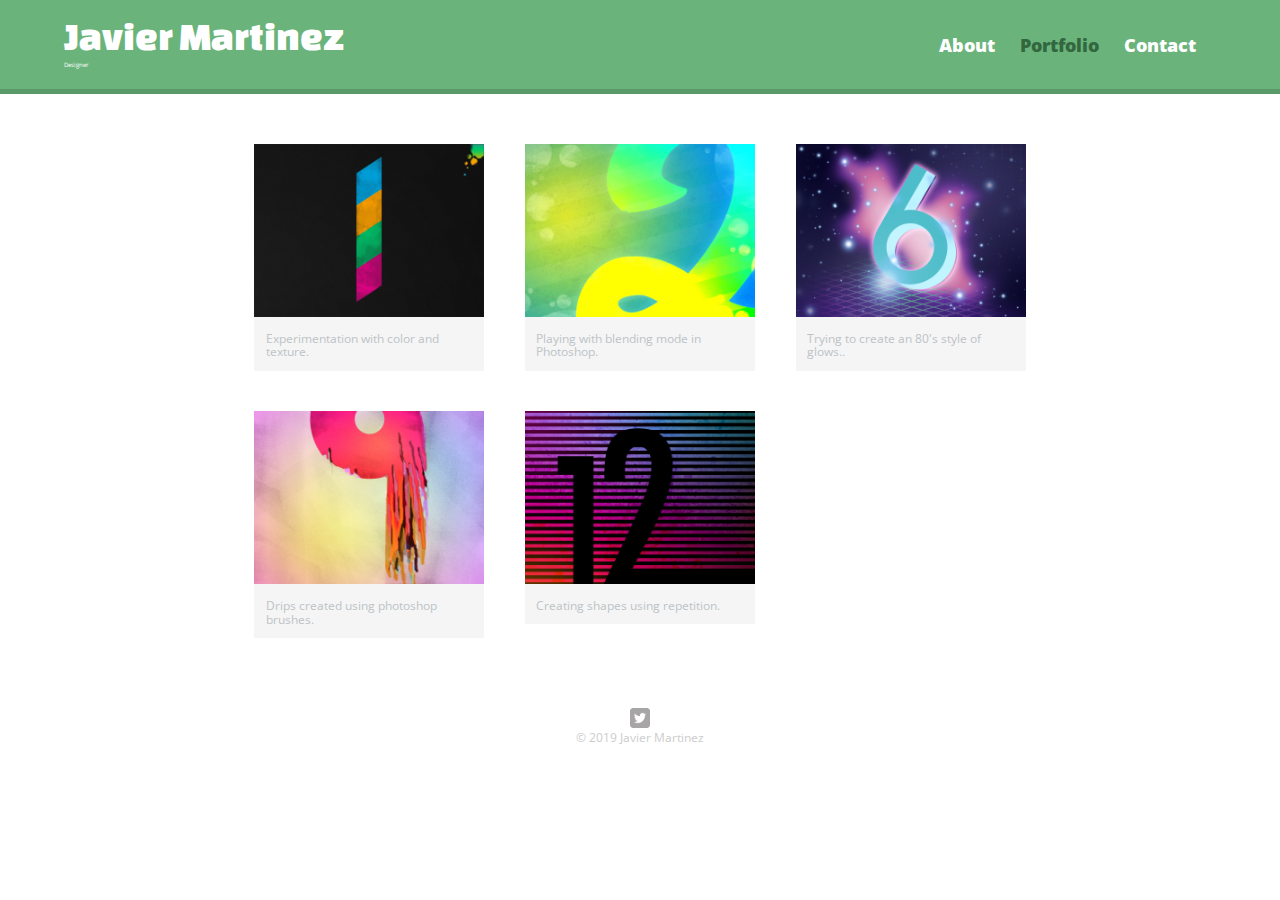
<file: another profile website/index.html>
<!DOCTYPE html>
<html>
  
  <head>
    <meta charset="utf-8">
    <title>Javier Martinez Profile</title>
    <link rel="stylesheet" href="css/normalize.css">
    <link href="https://fonts.googleapis.com/css?family=Changa+One|Open+Sans"                       rel="stylesheet">
    <link rel="stylesheet" href="css/main.css">
    <link rel="stylesheet" href="css/responsive.css">
    <meta name="viewport" content="width=device-width, intial-scale=1.0">
    
  </head>
  
  <body>
    
    <header>
        <a href="index.html" id="logo">
          <h1>Javier Martinez</h1>
          <h2>Designer</h2>
        </a>
      
        <nav>
          <ul>
            <li><a href="about.html">About</a></li>
            <li><a href="index.html" class="selected">Portfolio</a></li>
            <li><a href="contact">Contact</a></li>
          </ul>
        </nav>
    </header>
    
    <div id="wrapper">
      <section>
       <ul id="gallery">
          <li>
            <a href="img/numbers-01.jpg">
              <img src="img/numbers-01.jpg" alt="">
              <p>Experimentation with color and texture.</p>
            </a>
          </li>
          <li>
            <a href="img/numbers-02.jpg">
              <img src="img/numbers-02.jpg" alt="">
              <p>Playing with blending mode in Photoshop.</p>
            </a>
          </li>
          <li>
            <a href="img/numbers-06.jpg">
              <img src="img/numbers-06.jpg" alt="">
              <p>Trying to create an 80's style of glows..</p>
            </a>
          </li>
          <li>
            <a href="img/numbers-09.jpg">
              <img src="img/numbers-09.jpg" alt="">
              <p>Drips created using photoshop brushes.</p>
            </a>
          </li>
          <li>
            <a href="img/numbers-12.jpg">
              <img src="img/numbers-12.jpg" alt="">
              <p>Creating shapes using repetition.</p>
            </a>
          </li>
       </ul>
      </section>
      
      <footer>
        <a href="https://twitter.com/tsakasu88"><img src="img/twitter-wrap.png" alt="Twitter logo" class="social-icon"></a>
        
        <p>&copy; 2019 Javier Martinez</p>
        
      
      </footer>
    </div>
  </body>
  
</html>
</file>
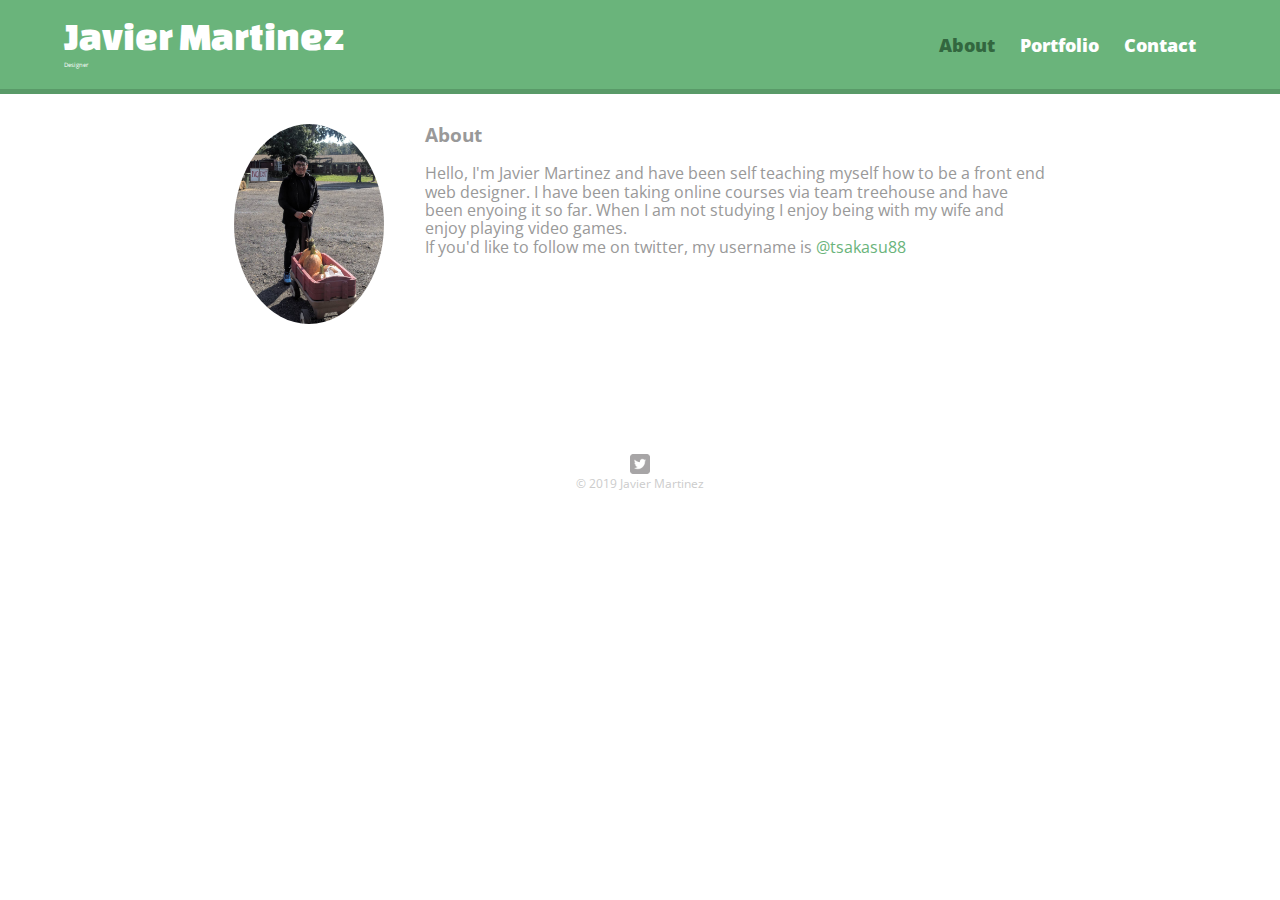
<file: another profile website/about.html>
<!DOCTYPE html>
<html>
  
  <head>
    <meta charset="utf-8">
    <title>Javier Martinez Profile</title>
    <link rel="stylesheet" href="css/normalize.css">
    <link href="https://fonts.googleapis.com/css?family=Changa+One|Open+Sans"                       rel="stylesheet">
    <link rel="stylesheet" href="css/main.css">
    <link rel="stylesheet" href="css/responsive.css">
     <meta name="viewport" content="width=device-width, intial-scale=1.0">
  </head>
  
  <body>
    
    <header>
        <a href="index.html" id="logo">
          <h1>Javier Martinez</h1>
          <h2>Designer</h2>
        </a>
      
        <nav>
          <ul>
            <li><a href="about.html" class="selected">About</a></li>
            <li><a href="index.html">Portfolio</a></li>
            <li><a href="contact">Contact</a></li>
          </ul>
        </nav>
    </header>
    
    <div id="wrapper">
      <section>
          <img src="img/javis.JPG" alt="Photo of Javis" class="profile-photo">
        <h3>About</h3>
        <p>Hello, I'm Javier Martinez and have been self teaching myself how to be a front end web designer. I have been taking online courses via team treehouse and have been enyoing it so far. When I am not studying I enjoy being with my wife and enjoy playing video games.</p>
        <p>If you'd like to follow me on twitter, my username is <a href="https://twitter.com/tsakasu88">@tsakasu88</a></p>
      </section>
      
      <footer>
        <a href="https://twitter.com/tsakasu88"><img src="img/twitter-wrap.png" alt="Twitter logo" class="social-icon"></a>
        
        <p>&copy; 2019 Javier Martinez</p>
        
      
      </footer>
    </div>
  </body>
  
</html>
</file>
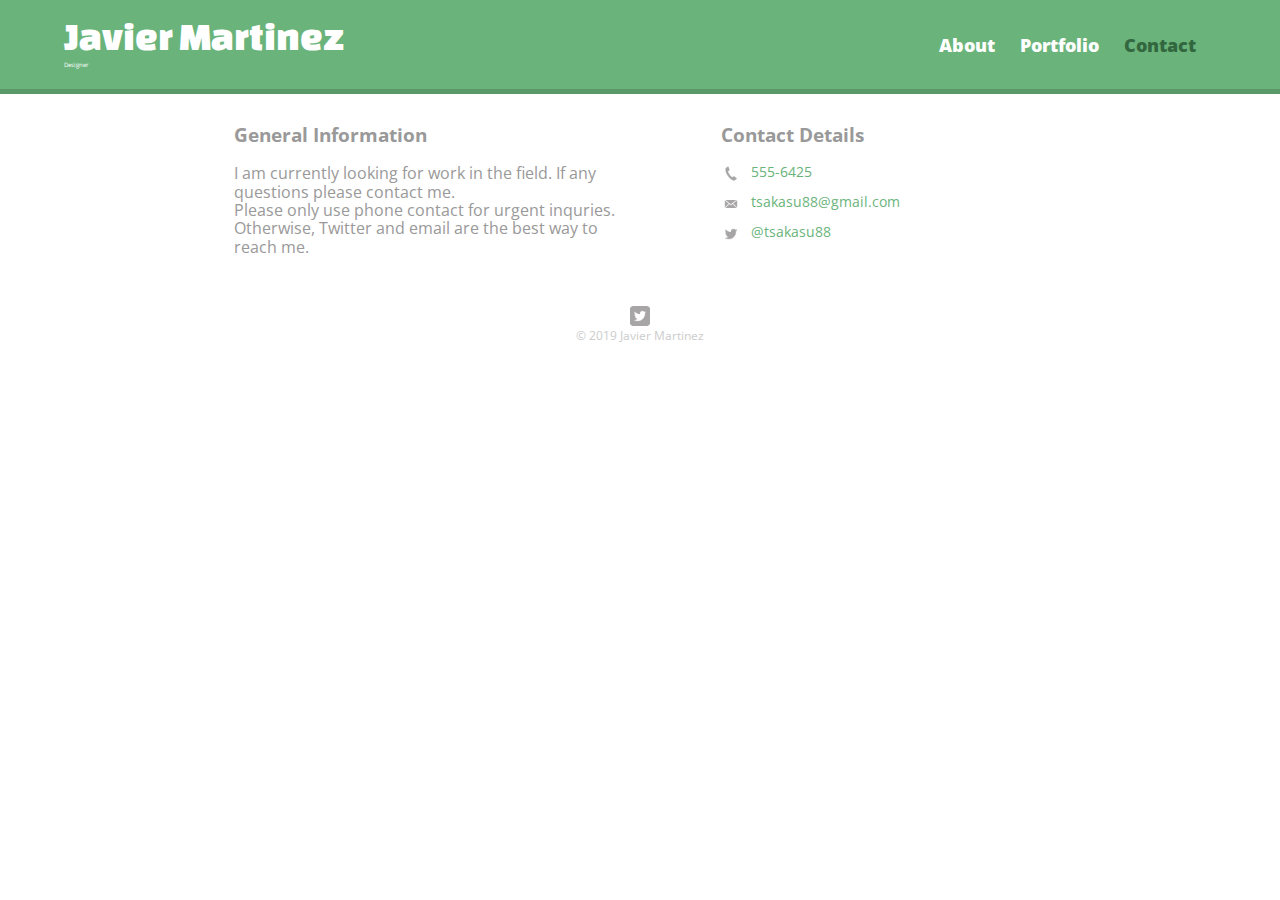
<file: another profile website/contact.html>
<!DOCTYPE html>
<html>
  
  <head>
    <meta charset="utf-8">
    <title>Javier Martinez Profile</title>
    <link rel="stylesheet" href="css/normalize.css">
    <link href="https://fonts.googleapis.com/css?family=Changa+One|Open+Sans"                       rel="stylesheet">
    <link rel="stylesheet" href="css/main.css">
    <link rel="stylesheet" href="css/responsive.css">
     <meta name="viewport" content="width=device-width, intial-scale=1.0">
  </head>
  
  <body>
    
    <header>
        <a href="index.html" id="logo">
          <h1>Javier Martinez</h1>
          <h2>Designer</h2>
        </a>
      
        <nav>
          <ul>
            <li><a href="about.html" >About</a></li>
            <li><a href="index.html">Portfolio</a></li>
            <li><a href="contact" class="selected">Contact</a></li>
          </ul>
        </nav>
    </header>
    
    <div id="wrapper">
      <section id="primary">
        <h3>General Information</h3>
        <p>I am currently looking for work in the field. If any questions please contact me.</p>
        <p>Please only use phone contact for urgent inquries. Otherwise, Twitter and email are the best way to reach me.</p>
      </section>
      
      <section id="secondary">
        <h3>Contact Details</h3>
          <ul class="contact-info">
            <li class="phone"><a href="tel:555-6425">555-6425</a></li>
            <li class="mail"><a href="mailto:tsakasu88@gmail.com">tsakasu88@gmail.com</a></li>
            <li class="twitter"><a href="https://twitter.com/intent/tweet?screen_name=tsakasu88">@tsakasu88</a></li>
          </ul>
       
      </section>
      
      <footer>
        <a href="https://twitter.com/tsakasu88"><img src="img/twitter-wrap.png" alt="Twitter logo" class="social-icon"></a>
        
        <p>&copy; 2019 Javier Martinez</p>
        
      
      </footer>
    </div>
  </body>
  
</html>
</file>
<file: another profile website/css/main.css>
/**************************
          General
***************************/

* {
  margin: 0;
  padding: 0;
  box-sizing: border-box;
}

body {
  font-family: 'Open Sans', sans-serif;
}

#wrapper {
  max-width: 940px;
  margin: 0 auto;
  padding: 0 5%;
}

a {
  text-decoration: none;
}

img {
  max-width: 100%;
}

h3 {
  margin: 0 0 1em 0;
}

/**************************
          Heading
***************************/

header {
  float: left;
  margin: 0 0 30px 0;
  padding: 5px 0 0 0;
  width: 100%;
  
}

#logo {
  text-align: center;
  margin: 0;
  
}

h1 {
  font-family: 'Changa One', sans-serif;
  margin: 15px 0;
  font-size: 1.75em;
  font-weight: normal;
  line-height: 0.8em;
  
}

h2 {
  font-size: 0.75em;
  margin: -5px 0 0;
  font-weight: normal;
}

h3 {
  margin: 0 0 1em 0;
}



/**************************
          Navigation
***************************/

nav {
  text-align: center;
  padding: 10px 0;
  margin: 20px 0 0;
  
}

nav ul {
  list-style: none;
  margin: 0 10px;
  padding: 0;
}

nav li {
  display: inline-block;
}

nav a {
  font-weight: 800;
  padding: 15px 10px;
}

/**************************
         Footer
***************************/

footer {
  font-size: 0.75em;
  text-align: center;
  clear: both;
  padding-top: 50px;
  color: #ccc;
}

.social-icon {
  width: 20px;
  height: 20px;
  margin: 0 5px;
}

/**************************
     Page: Portfolio
***************************/

#gallery {
  margin: 0;
  padding: 0;
  list-style: none;
}

#gallery li {
  float: left;
  width: 45%;
  margin: 2.5%;
  background-color: #f5f5f5;
  color: #bdc3c7;
}

#gallery li a p {
  margin: 0;
  padding: 5%;
  font-size: 0.75em;
  color: #bdc3c7;
}

/**************************
     Page: About
***************************/

.profile-photo {
  display: block;
  max-width: 150px;
  margin: 0 auto 30px;
  border-radius: 100%;
}

/**************************
     Page: Contact
***************************/

.contact-info {
  list-style: none;
  padding: 0; 
  margin: 0;
  font-size: 0.9em;
}

.contact-info a {
  display: block;
  min-height: 20px;
  background-repeat: no-repeat;
  background-size: 20px 20px;
  padding: 0 0 0 30px;
  margin: 0 0 10px;
}

.contact-info li.phone a {
  background-image: url('../img/phone.png');
}

.contact-info li.mail a {
  background-image: url('../img/mail.png');
}

.contact-info li.twitter a {
  background-image: url('../img/twitter.png');
}



/**************************
          Colors
***************************/


/*-- Site body --*/

body {
  background-color: #fff;
  color: #999;
}


/*-- green header --*/

header {
  background: #6ab47b;
  border-color: #599a68;
}

/*-- Nav background on mobile --*/

nav {
  background: #599a68;
}


/*-- Logo text -- */

h1,
h2 {
  color: #fff;
}

/*-- Links -- */

a {
  color: #6ab47b;
}


/*-- Nav link --*/

nav a, nav a:visited {
  color: #fff;
}

/*-- Selected Nav link --*/

nav a.selected, nav a:hover {
  color: #32673f;
}
</file>
<file: another profile website/css/responsive.css>
@media screen and (min-width: 480px) {
  
  /**************************
     Two Column layout
***************************/

  #primary {
    width: 50%;
    float: left;
  }
  
  #secondary {
    width: 40%;
    float: right;
  }
  



 /**************************
    Page: Portfolio
***************************/

#gallery li {
  width: 28.3333%;
}

#gallery li:nth-child(3n + 1) {
  clear: left;
}


 /**************************
    Page: About
***************************/

.profile-photo {
  float: left;
  margin: 0 5% 80px 0;
}
 
}

@media screen and (min-width: 660px) {
    
   /**************************
   Header
***************************/
  
  nav {
    background: none;
    float: right;
    font-size: 1.125em;
    margin-right: 5%;
    text-align: right;
    width: 45%;
 
  }
  
  #logo {
    float: left;
    margin-left: 5%;
    text-align: left;
    width: 45%;
  }
  
  h1 {
    font-size: 2.5em;
  }
  
  h2 {
    font-size: 0.25em;
    margin-bottom: 20px;
  }
 
  header {
    border-bottom: 5px solid #599a68;
  }

}
</file>
